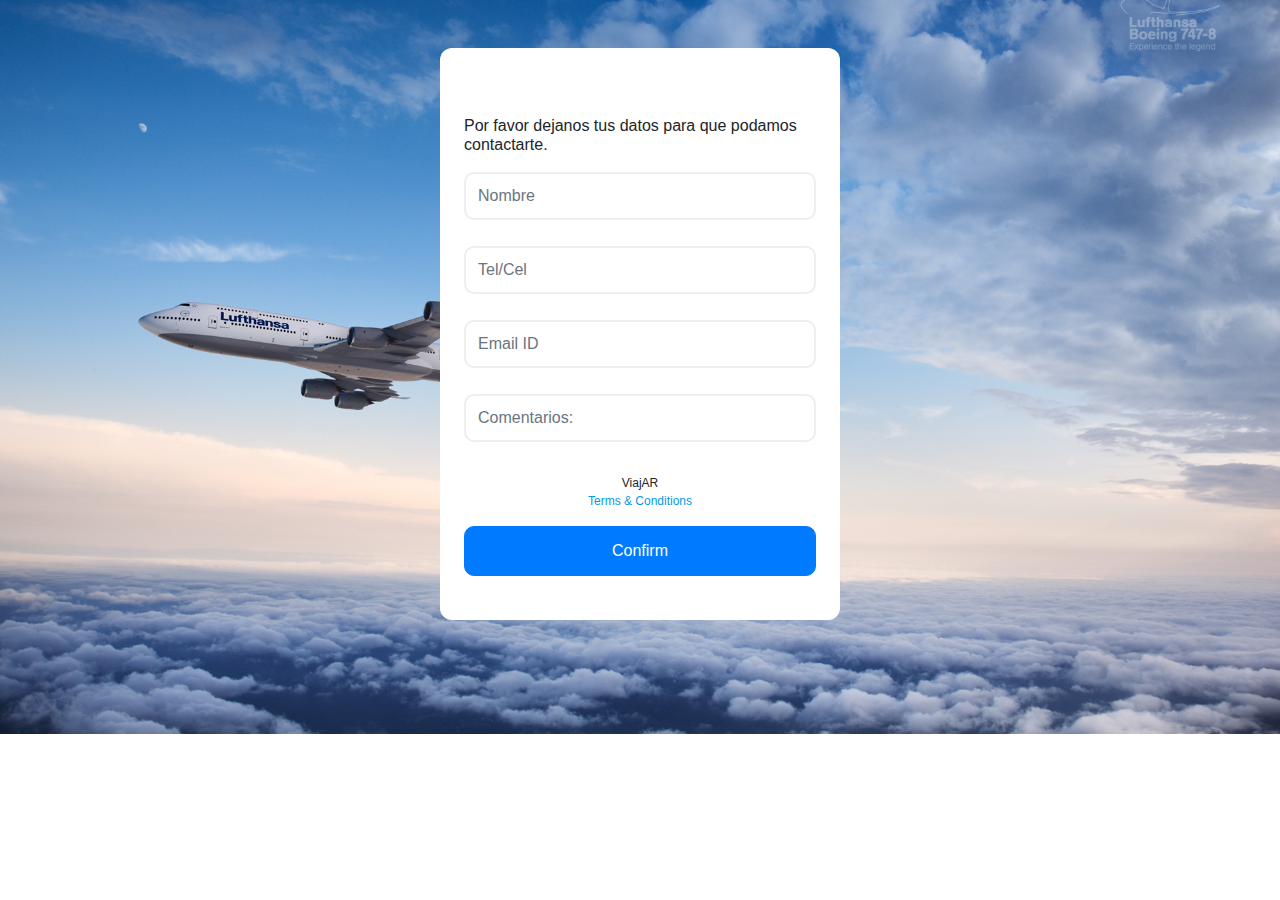
<file: index1.html>
<!DOCTYPE html>
<html lang="en">
<head>
    <meta charset="UTF-8">
    <meta name="viewport" content="width=device-width, initial-scale=1.0">
    <title>Contactos</title>
	<link rel="stylesheet" href="https://maxcdn.bootstrapcdn.com/bootstrap/4.5.2/css/bootstrap.min.css">
	<link rel="stylesheet" href="index1.css" rel="preload">
</head>
<body>
    <div class="container mt-5 mb-5 d-flex justify-content-center">
        <div class="card px-1 py-4">
            <div class="card-body">
                <h6 class="information mt-4">Por favor dejanos tus datos para que podamos contactarte.</h6>
                <div class="row">
                    <div class="col-sm-12">
                        <div class="form-group">
                        <input class="form-control" type="text" placeholder="Nombre"> </div>
                    </div>
                </div>
                <div class="row">
                    <div class="col-sm-12">
                        <div class="form-group">
                            <div class="input-group"> <input class="form-control" type="text" placeholder="Tel/Cel"> </div>
                        </div>
                    </div>
                </div>
                <div class="row">
                    <div class="col-sm-12">
                        <div class="form-group">
                            <div class="input-group"> <input class="form-control" type="text" placeholder="Email ID"> </div>
                        </div>
                    </div>
                </div>
                <div class="row">
                    <div class="col-sm-12">
                        <div class="form-group">
                            <div class="input-group" > <input class="form-control" type="text" placeholder="Comentarios: "> </div>
                        </div>
                    </div>
                </div>
                <div class=" d-flex flex-column text-center px-5 mt-3 mb-3"> <small class="agree-text">ViajAR</small> <a href="#" class="terms">Terms & Conditions</a> </div> <button class="btn btn-primary btn-block confirm-button">Confirm</button>
            </div>
        </div>
    </div> 
</body>
</html>
</file>
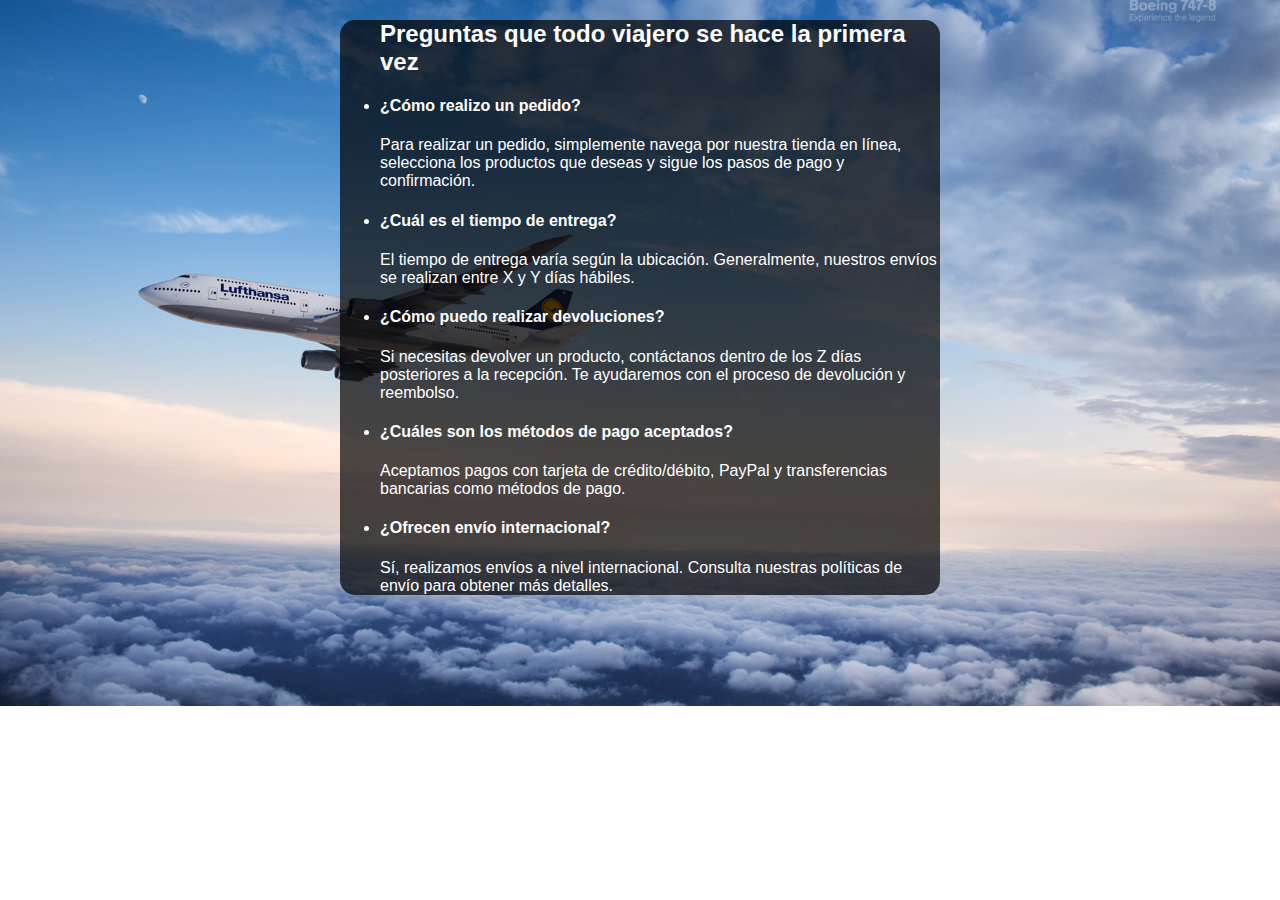
<file: index3.html>
<!DOCTYPE html>
<html lang="en">
<head>
    <meta charset="UTF-8">
    <meta name="viewport" content="width=device-width, initial-scale=1.0">
    <link
    href="https://cdn.jsdelivr.net/npm/bootstrap@5.3.0-alpha1/dist/css/bootstrap.min.css"
    rel="stylesheet"
    integrity="sha384-GLhlTQ8iRABdZLl6O3oVMWSktQOp6b7In1Zl3/Jr59b6EGGoI1aFkw7cmDA6j6gD"
    crossorigin="anonymous"
  />
  <link rel="stylesheet" href="index1.css" rel="preload">
    <title>Preguntas frecuentes</title>
</head>
<body>
    <div class="faq">
        <ul>
            <h2>Preguntas que todo viajero se hace la primera vez</h2>
            <li>
                <h4>¿Cómo realizo un pedido?</h4>
                <p>Para realizar un pedido, simplemente navega por nuestra tienda en línea, selecciona los productos que deseas y sigue los pasos de pago y confirmación.</p>
            </li>
            <li>
                <h4>¿Cuál es el tiempo de entrega?</h4>
                <p>El tiempo de entrega varía según la ubicación. Generalmente, nuestros envíos se realizan entre X y Y días hábiles.</p>
            </li>
            <li>
                <h4>¿Cómo puedo realizar devoluciones?</h4>
                <p>Si necesitas devolver un producto, contáctanos dentro de los Z días posteriores a la recepción. Te ayudaremos con el proceso de devolución y reembolso.</p>
            </li>
            <li>
                <h4>¿Cuáles son los métodos de pago aceptados?</h4>
                <p>Aceptamos pagos con tarjeta de crédito/débito, PayPal y transferencias bancarias como métodos de pago.</p>
            </li>
            <li>
                <h4>¿Ofrecen envío internacional?</h4>
                <p>Sí, realizamos envíos a nivel internacional. Consulta nuestras políticas de envío para obtener más detalles.</p>
            </li>
        </ul>
    </div>
<script src="https://stackpath.bootstrapcdn.com/bootstrap/4.5.2/js/bootstrap.min.js"></script>
</body>
</html>
</file>
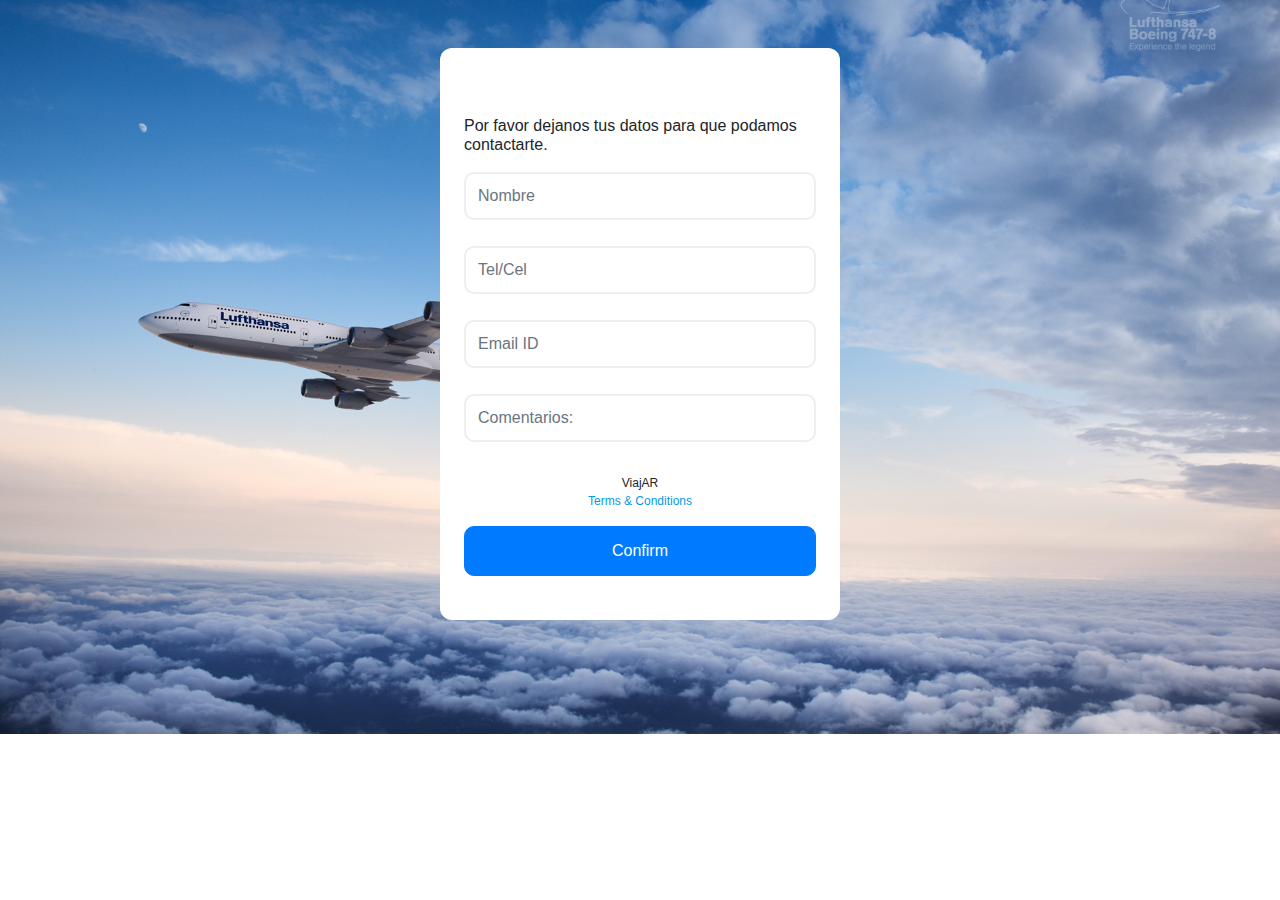
<file: luego/index1.html>
<!DOCTYPE html>
<html lang="en">
<head>
    <meta charset="UTF-8">
    <meta name="viewport" content="width=device-width, initial-scale=1.0">
    <title>Contactos</title>
	<!-- Bootstrap CSS -->
	<link rel="stylesheet" href="https://maxcdn.bootstrapcdn.com/bootstrap/4.5.2/css/bootstrap.min.css">
	<!-- Custom CSS -->
	<link rel="stylesheet" href="index1.css" rel="preload">
</head>
<body>
    <div class="container mt-5 mb-5 d-flex justify-content-center">
        <div class="card px-1 py-4">
            <div class="card-body">
                <h6 class="information mt-4">Por favor dejanos tus datos para que podamos contactarte.</h6>
                <div class="row">
                    <div class="col-sm-12">
                        <div class="form-group">
                            <!-- <label for="name">Name</label> --> <input class="form-control" type="text" placeholder="Nombre"> </div>
                    </div>
                </div>
                <div class="row">
                    <div class="col-sm-12">
                        <div class="form-group">
                            <div class="input-group"> <input class="form-control" type="text" placeholder="Tel/Cel"> </div>
                        </div>
                    </div>
                </div>
                <div class="row">
                    <div class="col-sm-12">
                        <div class="form-group">
                            <div class="input-group"> <input class="form-control" type="text" placeholder="Email ID"> </div>
                        </div>
                    </div>
                </div>
                <div class="row">
                    <div class="col-sm-12">
                        <div class="form-group">
                            <div class="input-group" > <input class="form-control" type="text" placeholder="Comentarios: "> </div>
                        </div>
                    </div>
                </div>
                <div class=" d-flex flex-column text-center px-5 mt-3 mb-3"> <small class="agree-text">ViajAR</small> <a href="#" class="terms">Terms & Conditions</a> </div> <button class="btn btn-primary btn-block confirm-button">Confirm</button>
            </div>
        </div>
    </div>
    
</body>
</html>
</file>
<file: index1.css>
body{
        background-image: url('imagen4.jpg'); 
        background-size: cover;
        background-repeat: no-repeat;
        background-position: center; 
}

.card{width:400px;
    background-color:#fff;
    border:none;border-radius: 12px
     }
label.radio{cursor: pointer;
    width: 100%
     }
label.radio input{position: absolute;
    top: 0;
    left: 0;
    visibility: hidden;
    pointer-events: none
     }
label.radio span{padding: 7px 14px;
        border: 2px solid #eee;
        display: inline-block;
        color: #039be5;border-radius: 10px;
        width: 100%;height: 48px;
        line-height: 27px
    }

label.radio input:checked+span{border-color: #039BE5;
        background-color: #81D4FA;color: #fff;
        border-radius: 9px;height: 48px;
        line-height: 27px}
    
.form-control{margin-top: 10px;
        height: 48px;
        border: 2px solid #eee;
        border-radius: 10px
        }
    
.form-control:focus{ box-shadow: none;
        border: 2px solid #039BE5
     }

.agree-text{font-size: 12px}

.terms{font-size: 12px;
        text-decoration: none;
        color: #039BE5}

.confirm-button{height: 50px;border-radius: 10px}

#comentarios {
        width: 100%;
        height: 200px; 
        resize: vertical; 
      }

.faq {
        font-family: Arial, sans-serif; 
        max-width: 600px; 
        margin: 0 auto; 
    }
    
    /* Estilos para las preguntas */
    .faq ul {
        color: white;
        background-color: rgba(0, 0, 0, 0.7);
        border-radius: 15px;
        z-index: 1; 
  }
</file>
<file: luego/index1.css>
body{
        background-image: url('./imagen4.jpg'); 
        background-size: cover;
        background-repeat: no-repeat;
        background-position: center; 
        /*background-color#2fecb0 !important*/
}

.card{width:400px;
    background-color:#fff;
    border:none;border-radius: 12px
     }
label.radio{cursor: pointer;
    width: 100%
     }
label.radio input{position: absolute;
    top: 0;
    left: 0;
    visibility: hidden;
    pointer-events: none
     }
label.radio span{padding: 7px 14px;
        border: 2px solid #eee;
        display: inline-block;
        color: #039be5;border-radius: 10px;
        width: 100%;height: 48px;
        line-height: 27px
    }

label.radio input:checked+span{border-color: #039BE5;
        background-color: #81D4FA;color: #fff;
        border-radius: 9px;height: 48px;
        line-height: 27px}
    
.form-control{margin-top: 10px;
        height: 48px;
        border: 2px solid #eee;
        border-radius: 10px
        }
    
.form-control:focus{ box-shadow: none;
        border: 2px solid #039BE5
     }

.agree-text{font-size: 12px}

.terms{font-size: 12px;
        text-decoration: none;
        color: #039BE5}

.confirm-button{height: 50px;border-radius: 10px}

#comentarios {
        width: 100%;
        height: 200px; /* Ajusta la altura según lo necesites */
        resize: vertical; /* Permite redimensionar verticalmente */
      }
</file>
